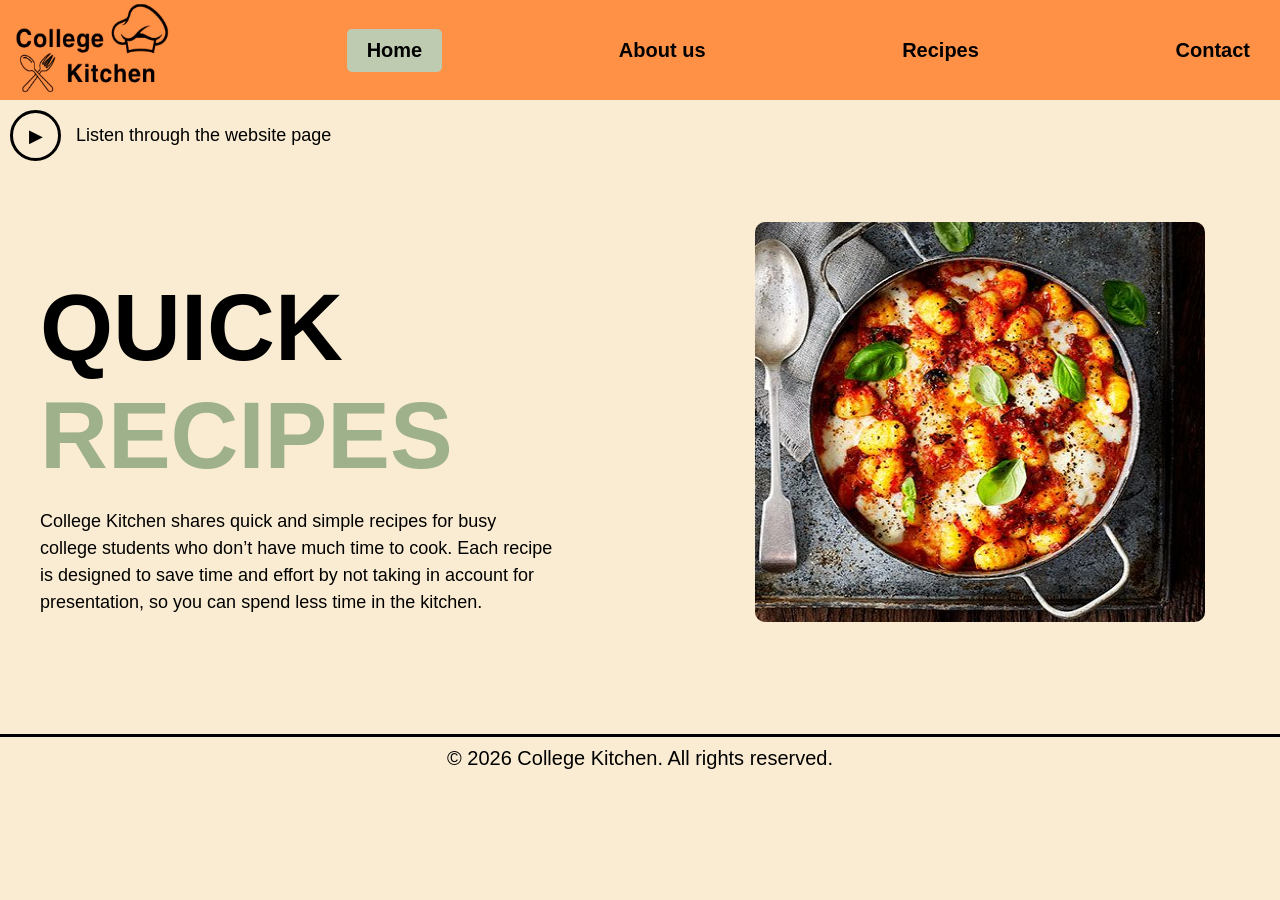
<file: index.html>
<!DOCTYPE html>
<html lang="en">
<head>
    <meta charset="UTF-8">
    <meta name="viewport" content="width=device-width, initial-scale=1.0">
    <title>Quick Recipes</title>
    <link rel="stylesheet" href="style.css">
</head>
<body>


    <nav class="navbar">
        <a class="Logo" href="index.html">
            <img src="assets/Recipelogo (1).png" alt="Logo" width="200" height="100">
        </a>
        <a class="active" href="index.html">Home</a>
        <a class="static" href="aboutus.html">About us</a>
        <a class="static" href="recipes.html">Recipes</a>
        <a class="static" href="contact.html">Contact</a>
    </nav>
    <main id="content">
   <button id="readButton" class="listen-btn" onclick="toggleSpeech()">
        <span class="icon-circle">▶</span>
        <span class="btn-text">Listen through the website page</span>
    </button>
    <div class="main-box">
        <div class="left-side">
            <h1>
                <span class="first-part">QUICK</span> 
                <span class="second-part">RECIPES</span>
            </h1>
            <p>College Kitchen shares quick and simple recipes for busy college students who don’t have much time to cook. Each recipe is designed to save time and effort by not taking in account for presentation, so you can spend less time in the kitchen.</p>
        </div>
        
        <div class="right-side">
            <!-- Ensure src points to an actual image file, e.g., "meal.jpg" -->
            <img class="homefood" src="assets/homefood.jpg" alt="Image of a meal" width="450" height="400">
        </div>
    </div>
    <div class="footer"> © 2026 College Kitchen. All rights reserved. </div>
    </main>
<script src="recipe.js"></script>
</body>
</html>
</file>
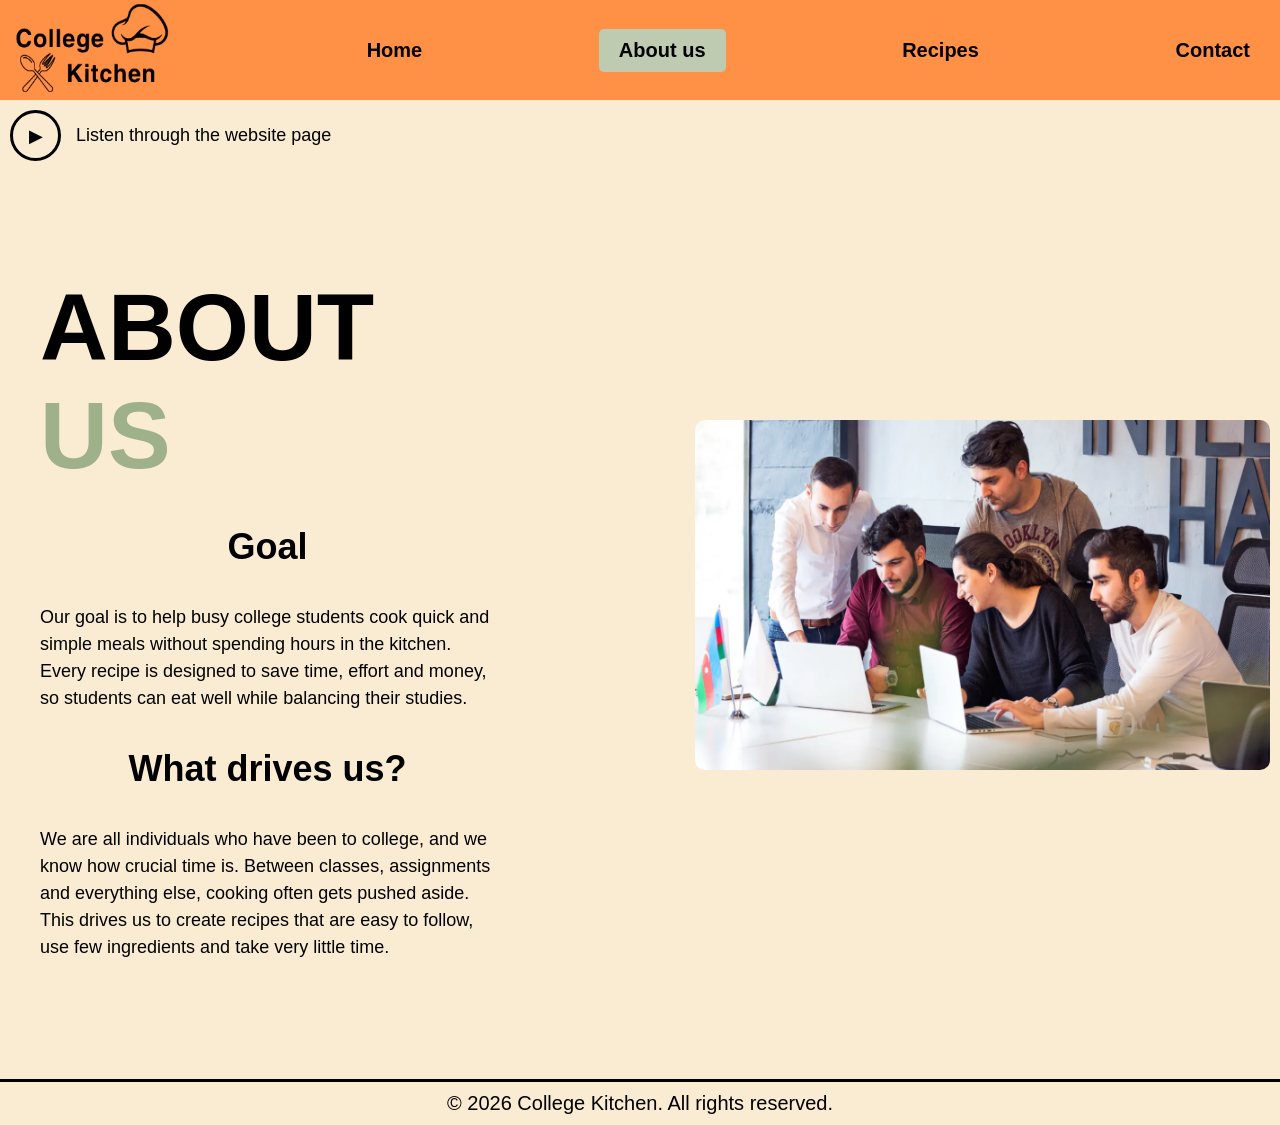
<file: aboutus.html>
<!DOCTYPE html>
<html>
    <head>
        <link rel="stylesheet" href="style.css">
    </head>
    <body>
    
    <nav class="navbar">
        <a class="Logo" href="index.html">
            <img src="assets/Recipelogo (1).png" alt="Logo" width="200" height="100">
        </a>
        <a class="static" href="index.html">Home</a>
        <a class="active" href="aboutus.html">About us</a>
        <a class="static" href="recipes.html">Recipes</a>
        <a class="static" href="contact.html">Contact</a>
    </nav>
     <button id="readButton" class="listen-btn" onclick="toggleSpeech()">
        <span class="icon-circle">▶</span>
        <span class="btn-text">Listen through the website page</span>
    </button>
       <main id="content">
    <div class="main-box">
    <div class="left-side">
    <h1>
        <span class="first-part">ABOUT</span>
        <span class="second-part">US</span>
    </h1>
        <h3>Goal</h3>
        <p>Our goal is to help busy college students cook quick and simple meals without spending hours in the kitchen. Every recipe is designed to save time, effort and money, so students can eat well while balancing their studies.</p> 
         <h3>What drives us?</h3>
         <p>We are all individuals who have been to college, and we know how crucial time is. Between classes, assignments and everything else, cooking often gets pushed aside. This drives us to create recipes that are easy to follow, use few ingredients and take very little time.</p>
        </div>
<div class="right-side">
<img src="assets/team.png" alt=“Image of our dedicated team” width="575" height="350">  </div>
</div>
<div class="footer"> © 2026 College Kitchen. All rights reserved. </div>
</main>
<script src="recipe.js"></script>

    </body>
</html>
</file>
<file: style.css>
body {
  background-color: #faecd2;
  font-family: Helvetica, Arial, sans-serif;
    margin: 0;
  padding: 0;
}

/* Navigation Bar */
.navbar {
  background-color: #ff9147;
  width: 100%; 
  height: 100px;
  display: flex;
  align-items:center; 
  justify-content:space-between;
  box-sizing: border-box;
}

.navbar a:hover {
   background-color:black;
   color:#becbb1; ;
}

/* Navigation Links */
.static, .active {
  font-size: 20px;
  color: black;
  font-weight: bold;
  text-decoration: none;
  padding: 10px 20px; 
  margin: 10px;
  display: flex;
  gap: 20px;    
}

h3 {
  font-size: 36px;
  text-align: center;
}

.active {
  background-color: #becbb1;
  border-radius: 5px; /* Optional: smooths out the corners of the active background box */
}

/* Main Content Box */
.main-box { /* Fixed: Changed from .mainbox to match your HTML class "main-box" */
  display: flex; 
  flex-direction: row;
  align-items: center;
  justify-content: space-around;
  padding: 10px;
}

.left-side {
  flex: 1;
  margin: 30px;
  margin-right: 200px;
}
.right-side {
   flex: 1;
   align-items: center;
   justify-content: center;
}

/* Typography */
h1 {
  font-size: 94px;
  font-weight: bold;
  margin-bottom: 10px;
  width: 100px;
}

.first-part {
  color: #000000;
}

.second-part {
  color: #9eb18b;
}

p {
  color: black; 
  font-size: 18px; /* Fixed: Removed space between '18' and 'px' */
  line-height: 1.5; /* Makes the paragraph text easier to read */
}

.footer {
  margin-top:60px;
  border-top: 3px solid black; 
  color: #000000;           
  text-align: center;
  padding: 10px 0;
  width: 100%;
  font-size: 20px;
}


img {
  border-radius: 10px;
  display: flex;
  justify-content: center;
}


.listen-btn {
    display: flex;
    align-items: center;
    background: transparent;
    border: none;
    cursor: pointer;
    padding: 10px;
    font-family: inherit;
}

.icon-circle {
    display: flex;
    align-items: center;
    justify-content: center;
    width: 45px;
    height: 45px;
    border: 3px solid #000;
    border-radius: 50%;
    font-size: 18px;
    color: #000;
    margin-right: 15px;
    background-color: transparent;
    transition: background-color 0.2s;
}

.listen-btn:hover .icon-circle {
    background-color: rgba(0, 0, 0, 0.05);
}

.btn-text {
    font-size: 18px;
    font-weight: 500;
    color: #000;
}
</file>
